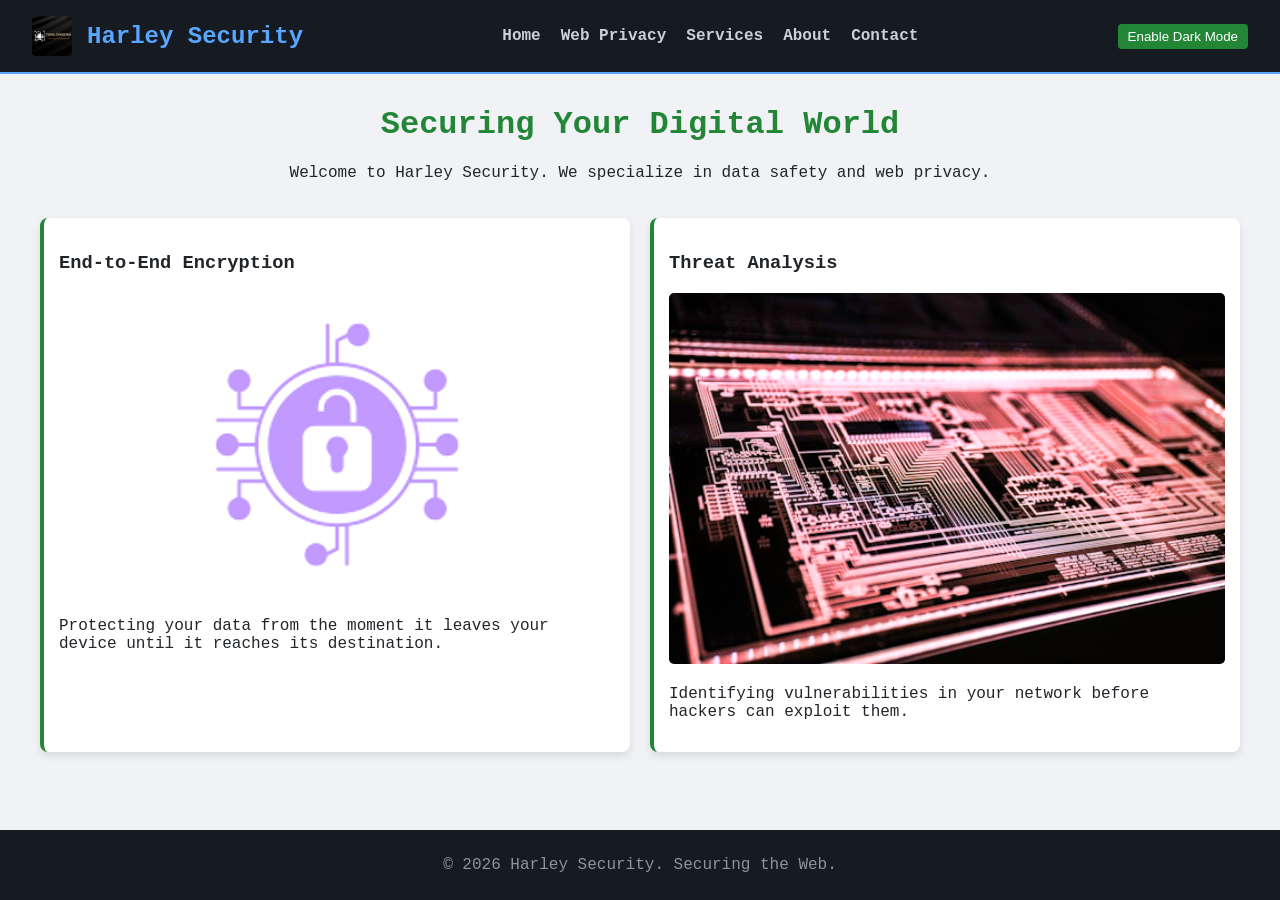
<file: index.html>
<!DOCTYPE html>
<html lang="en">
<head>
    <meta charset="UTF-8">
    <meta name="viewport" content="width=device-width, initial-scale=1.0">
    <title>Harley Security | Home</title>
    <link rel="stylesheet" href="style.css">
</head>
<body>

    <nav>
        <div class="brand">
    <img src="logo.JPG" alt="Harley Security Logo" class="nav-logo">
    <h2>Harley Security</h2>
</div>
        <ul>
            <li><a href="index.html">Home</a></li>
            <li><a href="privacy.html">Web Privacy</a></li>
            <li><a href="services.html">Services</a></li>
            <li><a href="about.html">About</a></li>
            <li><a href="contact.html">Contact</a></li>
        </ul>
        <button id="theme-btn" onclick="toggleTheme()" style="padding: 5px 10px; cursor: pointer; background: #238636; color: white; border: none; border-radius: 4px;">Enable Dark Mode</button>
    </nav>

    <h1 id="main-heading">Securing Your Digital World</h1>
    <p style="text-align: center;">Welcome to Harley Security. We specialize in <span>data safety</span> and web privacy.</p>

    <div class="grid-container">
        <div class="card">
            <h3>End-to-End Encryption</h3>
            <img src="pic5.png" alt="Laptop Code" class="responsive-img">
            <p>Protecting your data from the moment it leaves your device until it reaches its destination.</p>
        </div>
        <div class="card">
            <h3>Threat Analysis</h3>
            <img src="pic4.jpeg" alt="Cyber Security" class="responsive-img">
            <p>Identifying vulnerabilities in your network before hackers can exploit them.</p>
        </div>
    </div>

    <footer>
        <p>&copy; 2026 Harley Security. Securing the Web.</p>
    </footer>

    <script src="script.js"></script>
</body>
</html>
</file>
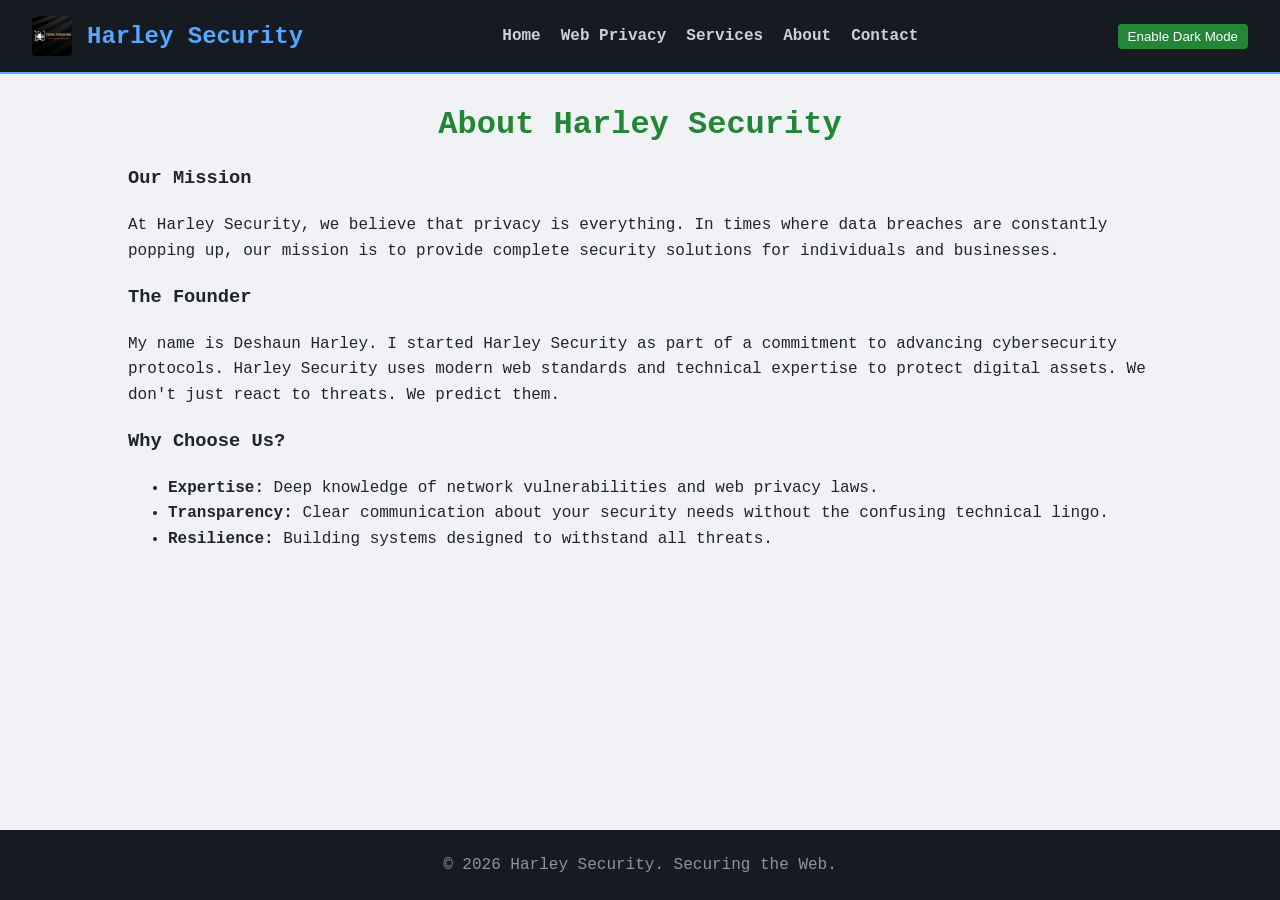
<file: about.html>
<!DOCTYPE html>
<html lang="en">
<head>
    <meta charset="UTF-8">
    <meta name="viewport" content="width=device-width, initial-scale=1.0">
    <title>Harley Security | About</title>
    <link rel="stylesheet" href="style.css">
</head>
<body>

    <nav>
         <div class="brand">
    <img src="logo.JPG" alt="Harley Security Logo" class="nav-logo">
    <h2>Harley Security</h2>
</div>
        <ul>
            <li><a href="index.html">Home</a></li>
            <li><a href="privacy.html">Web Privacy</a></li>
            <li><a href="services.html">Services</a></li>
            <li><a href="about.html">About</a></li>
            <li><a href="contact.html">Contact</a></li>
        </ul>
        <button id="theme-btn" onclick="toggleTheme()" style="padding: 5px 10px; cursor: pointer; background: #238636; color: white; border: none; border-radius: 4px;">Enable Dark Mode</button>
    </nav>

    <h1 id="main-heading">About Harley Security</h1>
    
    <div style="width: 80%; margin: auto; line-height: 1.6;">
        <h3>Our Mission</h3>
        <p>At Harley Security, we believe that privacy is everything. In times where data breaches are constantly popping up, our mission is to provide complete security solutions for individuals and businesses.</p>
        
        <h3>The Founder</h3>
        <p>My name is Deshaun Harley. I started Harley Security as part of a commitment to advancing cybersecurity protocols. Harley Security uses modern web standards and technical expertise to protect digital assets. We don't just react to threats. We predict them.</p>

        <h3>Why Choose Us?</h3>
        <ul>
            <li><strong>Expertise:</strong> Deep knowledge of network vulnerabilities and web privacy laws.</li>
            <li><strong>Transparency:</strong> Clear communication about your security needs without the confusing technical lingo.</li>
            <li><strong>Resilience:</strong> Building systems designed to withstand all threats.</li>
        </ul>
    </div>

    <footer>
        <p>&copy; 2026 Harley Security. Securing the Web.</p>
    </footer>

    <script src="script.js"></script>
</body>
</html>
</file>
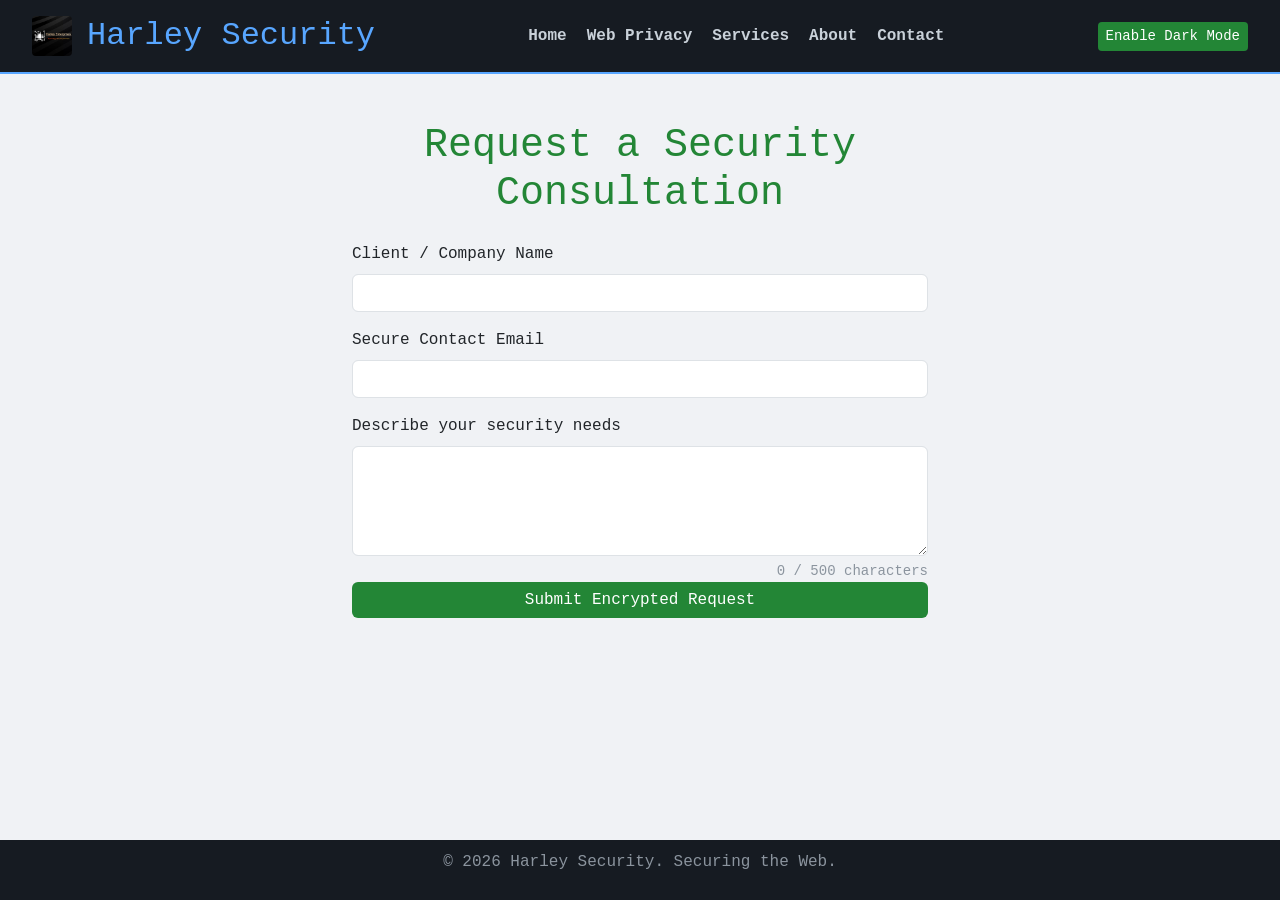
<file: contact.html>
<!DOCTYPE html>
<html lang="en">
<head>
    <meta charset="UTF-8">
    <meta name="viewport" content="width=device-width, initial-scale=1.0">
    <title>Harley Security | Contact</title>
    <link href="https://cdn.jsdelivr.net/npm/bootstrap@5.3.0/dist/css/bootstrap.min.css" rel="stylesheet">
    <link rel="stylesheet" href="style.css">
</head>
<body>

    <nav>
         <div class="brand">
    <img src="logo.JPG" alt="Harley Security Logo" class="nav-logo">
    <h2>Harley Security</h2>
</div>
        <ul>
            <li><a href="index.html">Home</a></li>
            <li><a href="privacy.html">Web Privacy</a></li>
            <li><a href="services.html">Services</a></li>
            <li><a href="about.html">About</a></li>
            <li><a href="contact.html">Contact</a></li>
        </ul>
        <button id="theme-btn" onclick="toggleTheme()" class="btn btn-success btn-sm" style="background-color: #238636; border: none;">Enable Dark Mode</button>
    </nav>

    <div class="container mt-5" style="max-width: 600px; margin-bottom: 80px;">
        <h1 class="text-center mb-4" id="main-heading">Request a Security Consultation</h1>
        
        <div id="formMessage" style="display: none;"></div>

        <form id="contactForm" style="position: relative;">
            <div class="mb-3">
                <label for="name" class="form-label">Client / Company Name</label>
                <input type="text" class="form-control" id="name" required>
            </div>
            <div class="mb-3">
                <label for="email" class="form-label">Secure Contact Email</label>
                <input type="email" class="form-control" id="email" required>
            </div>
            <div class="mb-3">
                <label for="message" class="form-label">Describe your security needs</label>
                <textarea class="form-control" id="message" rows="4" maxlength="500" required></textarea>
                <small id="charCount" style="color: #8b949e; float: right; margin-top: 5px;">0 / 500 characters</small>
            </div>
            <button type="submit" class="btn btn-dark w-100" style="background-color: #238636; border: none;">Submit Encrypted Request</button>
        </form>
    </div>

    <footer>
        <p>&copy; 2026 Harley Security. Securing the Web.</p>
    </footer>

    <script src="script.js"></script>
</body>
</html>
</file>
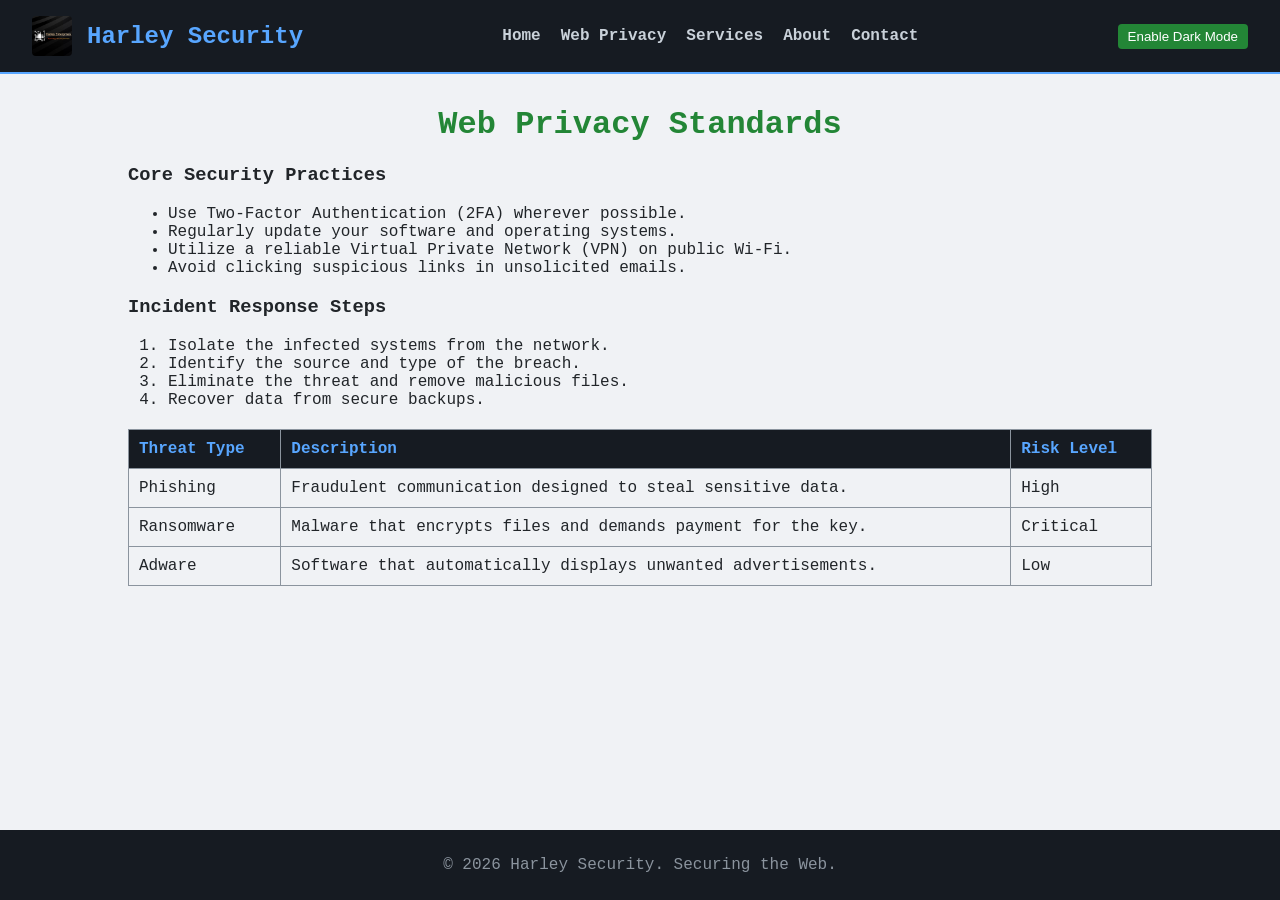
<file: privacy.html>
<!DOCTYPE html>
<html lang="en">
<head>
    <meta charset="UTF-8">
    <meta name="viewport" content="width=device-width, initial-scale=1.0">
    <title>Harley Security | Web Privacy</title>
    <link rel="stylesheet" href="style.css">
</head>
<body>

    <nav>
         <div class="brand">
    <img src="logo.JPG" alt="Harley Security Logo" class="nav-logo">
    <h2>Harley Security</h2>
</div>
        <ul>
            <li><a href="index.html">Home</a></li>
            <li><a href="privacy.html">Web Privacy</a></li>
            <li><a href="services.html">Services</a></li>
            <li><a href="about.html">About</a></li>
            <li><a href="contact.html">Contact</a></li>
        </ul>
        <button id="theme-btn" onclick="toggleTheme()" style="padding: 5px 10px; cursor: pointer; background: #238636; color: white; border: none; border-radius: 4px;">Enable Dark Mode</button>
    </nav>

    <h1 id="main-heading">Web Privacy Standards</h1>

    <div style="width: 80%; margin: auto;">
        <h3>Core Security Practices </h3>
        <ul>
            <li>Use Two-Factor Authentication (2FA) wherever possible.</li>
            <li>Regularly update your software and operating systems.</li>
            <li>Utilize a reliable Virtual Private Network (VPN) on public Wi-Fi.</li>
            <li>Avoid clicking suspicious links in unsolicited emails.</li>
        </ul>

        <h3>Incident Response Steps</h3>
        <ol>
            <li>Isolate the infected systems from the network.</li>
            <li>Identify the source and type of the breach.</li>
            <li>Eliminate the threat and remove malicious files.</li>
            <li>Recover data from secure backups.</li>
        </ol>
    </div>

    <table>
        <tr>
            <th>Threat Type</th>
            <th>Description</th>
            <th>Risk Level</th>
        </tr>
        <tr>
            <td>Phishing</td>
            <td>Fraudulent communication designed to steal sensitive data.</td>
            <td>High</td>
        </tr>
        <tr>
            <td>Ransomware</td>
            <td>Malware that encrypts files and demands payment for the key.</td>
            <td>Critical</td>
        </tr>
        <tr>
            <td>Adware</td>
            <td>Software that automatically displays unwanted advertisements.</td>
            <td>Low</td>
        </tr>
    </table>

    <footer>
        <p>&copy; 2026 Harley Security. Securing the Web.</p>
    </footer>

    <script src="script.js"></script>
</body>
</html>
</file>
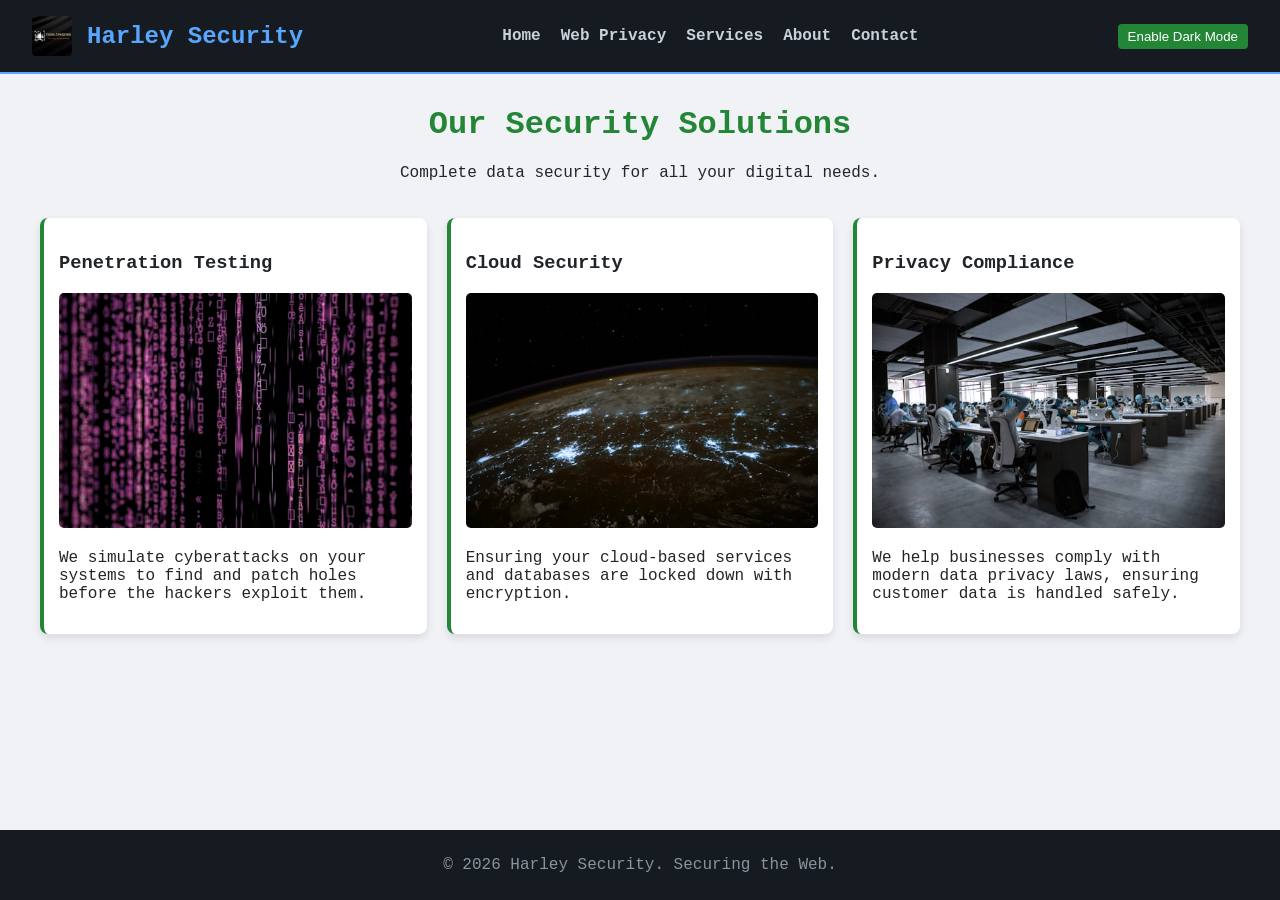
<file: services.html>
<!DOCTYPE html>
<html lang="en">
<head>
    <meta charset="UTF-8">
    <meta name="viewport" content="width=device-width, initial-scale=1.0">
    <title>Harley Security | Services</title>
    <link rel="stylesheet" href="style.css">
</head>
<body>

    <nav>
        <div class="brand">
    <img src="logo.JPG" alt="Harley Security Logo" class="nav-logo">
    <h2>Harley Security</h2>
</div>
        <ul>
            <li><a href="index.html">Home</a></li>
            <li><a href="privacy.html">Web Privacy</a></li>
            <li><a href="services.html">Services</a></li>
            <li><a href="about.html">About</a></li>
            <li><a href="contact.html">Contact</a></li>
        </ul>
        <button id="theme-btn" onclick="toggleTheme()" style="padding: 5px 10px; cursor: pointer; background: #238636; color: white; border: none; border-radius: 4px;">Enable Dark Mode</button>
    </nav>

    <h1 id="main-heading">Our Security Solutions</h1>
    <p style="text-align: center;">Complete data security for all your digital needs.</p>

    <div class="grid-container">
        <div class="card">
            <h3>Penetration Testing</h3>
            <img src="pic1.jpeg" alt="Matrix Code" class="responsive-img">
            <p>We simulate cyberattacks on your systems to find and patch holes before the hackers exploit them.</p>
        </div>
        <div class="card">
            <h3>Cloud Security</h3>
            <img src="pic2.jpeg" alt="Server Cloud" class="responsive-img">
            <p>Ensuring your cloud-based services and databases are locked down with  encryption.</p>
        </div>
        <div class="card">
            <h3>Privacy Compliance</h3>
            <img src="pic3.jpeg" alt="Digital Lock" class="responsive-img">
            <p>We help businesses comply with modern data privacy laws, ensuring customer data is handled safely.</p>
        </div>
    </div>

    <footer>
        <p>&copy; 2026 Harley Security. Securing the Web.</p>
    </footer>

    <script src="script.js"></script>
</body>
</html>
</file>
<file: style.css>
body {
    font-family: 'Courier New', Courier, monospace; 
    margin: 0;
    padding: 0;
    padding-bottom: 60px; 
    background-color: #f0f2f5;
    color: #212529;
    transition: background-color 0.3s, color 0.3s;
}

.dark-mode {
    background-color: #0d1117;
    color: #c9d1d9;
}

nav {
    background-color: #161b22;
    color: #58a6ff;
    display: flex;
    justify-content: space-between;
    align-items: center;
    padding: 1rem 2rem;
    border-bottom: 2px solid #58a6ff;
}

nav ul {
    list-style-type: none;
    display: flex;
    gap: 20px;
    margin: 0;
    padding: 0;
}

nav a {
    color: #c9d1d9;
    text-decoration: none;
    font-weight: bold;
    transition: color 0.3s;
}


nav a:hover, nav a:active {
    color: #58a6ff;
}


#main-heading {
    text-align: center;
    margin-top: 2rem;
    color: #238636; 
}

.dark-mode #main-heading {
    color: #58a6ff;
}


.grid-container {
    display: grid;
    grid-template-columns: repeat(auto-fit, minmax(300px, 1fr));
    gap: 20px;
    padding: 20px;
    max-width: 1200px;
    margin: auto;
}


.card {
    background: white;
    padding: 15px;
    border-radius: 8px;
    border-left: 4px solid #238636;
    box-shadow: 0 4px 8px rgba(0,0,0,0.1);
}

.dark-mode .card { 
    background: #161b22; 
    color: #c9d1d9;
    border-left: 4px solid #58a6ff;
    box-shadow: 0 4px 8px rgba(0,0,0,0.5);
}

img.responsive-img {
    width: 100%;
    border-radius: 5px;
    filter: sepia(20%) hue-rotate(180deg); 
    transition: transform 0.4s ease, filter 0.4s ease;
}

img.responsive-img:hover {
    transform: scale(1.02); 
    filter: sepia(0) hue-rotate(0);
}


table {
    width: 80%;
    margin: 20px auto;
    border-collapse: collapse;
}

th, td {
    border: 1px solid #8b949e;
    padding: 10px;
    text-align: left;
}

th {
    background-color: #161b22;
    color: #58a6ff;
}


footer {
    position: fixed;
    bottom: 0;
    width: 100%;
    background-color: #161b22;
    color: #8b949e;
    text-align: center;
    padding: 10px 0;
}


@media (max-width: 768px) {
    nav {
        flex-direction: column;
    }
    nav ul {
        flex-direction: column;
        text-align: center;
        margin-top: 10px;
    }
}

@keyframes fadeInSlide {
    from { 
        opacity: 0; 
        transform: translateY(15px); 
    }
    to { 
        opacity: 1; 
        transform: translateY(0); 
    }
}


body {
    animation: fadeInSlide 0.6s ease-out;
}

.brand {
    display: flex;
    align-items: center;
    gap: 15px; 
}

.brand h2 {
    margin: 0;
}

.nav-logo {
    height: 40px;
    width: auto;
    border-radius: 4px;
}
</file>
